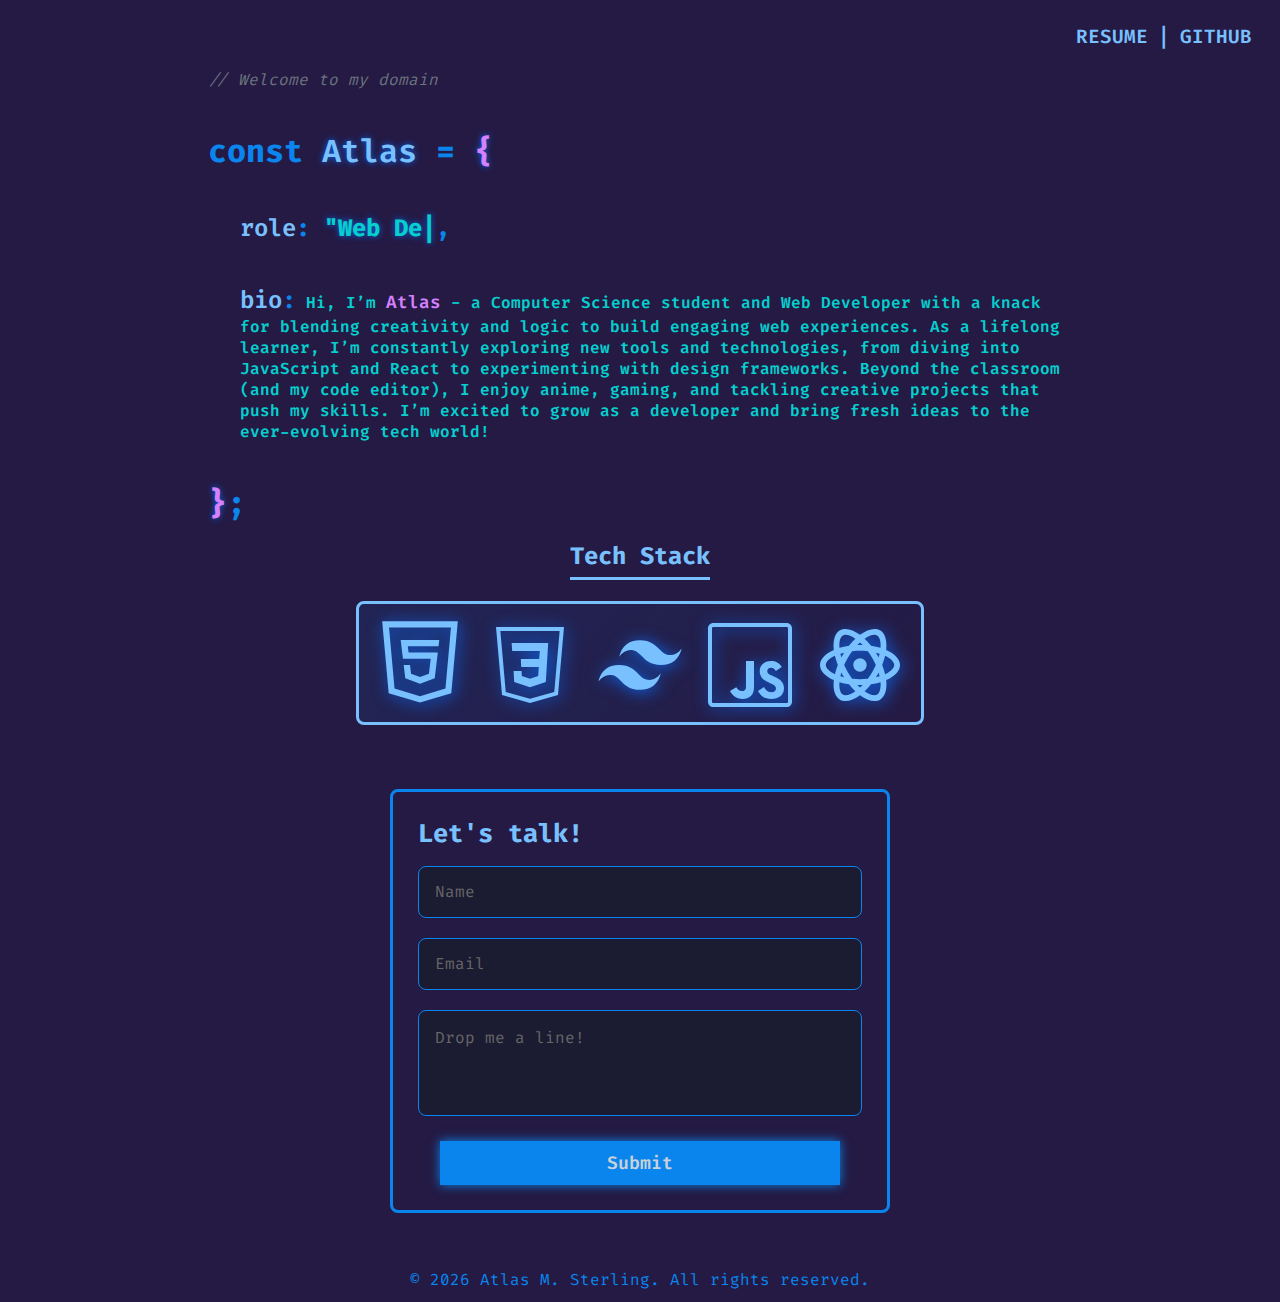
<file: index.html>
<!DOCTYPE html>
<html lang="en">
	<head>
		<meta charset="UTF-8" />
		<meta name="viewport" content="width=device-width, initial-scale=1.0" />
		<title>Atlas Sterling</title>
		<link rel="preconnect" href="https://fonts.googleapis.com" />
		<link rel="preconnect" href="https://fonts.gstatic.com" crossorigin />
		<link
			href="https://fonts.googleapis.com/css2?family=Fira+Code:wght@300..700&display=swap"
			rel="stylesheet"
		/>
		<link rel="stylesheet" href="./styles.css" />
		<script src="./main.js?v=1.2"></script>
	</head>
	<body>
		<div class="nav">
			<a href="resume.html" target="_blank" class="nav-text">RESUME</a>
			<span class="nav-text">|</span>
			<a
				href="https://github.com/atlasforged"
				target="_blank"
				class="nav-text"
				>GITHUB</a
			>
		</div>
		<div class="container">
			
				
				<div class="hero">
					<span class="comment">// Welcome to my domain</span>
					<h1 class="text">
						const <span class="variable glow">Atlas</span> =
						<span class="brace glow">{</span>
					</h1>
					<h2 class="text indent">
						<span class="property">role</span>:
						<span class="string typed-out glow">"Web Developer"</span>,
					</h2>
					<p class="text indent bio-section">
						<span class="property bio-title">bio</span><span class="colon">:</span>
						<span class="string bio-text">
							Hi, I’m <span class="atlas">Atlas</span> - a Computer Science student and Web Developer with
							a knack for blending creativity and logic to build engaging web
							experiences. As a lifelong learner, I’m constantly exploring new
							tools and technologies, from diving into JavaScript and React to
							experimenting with design frameworks. Beyond the classroom (and my
							code editor), I enjoy anime, gaming, and tackling creative
							projects that push my skills. I’m excited to grow as a developer
							and bring fresh ideas to the ever-evolving tech world!
						</span>
					</p>
					<h1 class="text"><span class="brace glow">}</span>;</h1>
				</div>

				<h3 >Tech Stack</h3>
				<br />
				<div class="skills">
					<div class="skill-outline">
						<div class="tooltip">
							<svg
								class="html-icon"
								xmlns="http://www.w3.org/2000/svg"
								x="0px"
								y="0px"
								width="100"
								height="100"
								viewBox="0 0 16 16"
							>
								<path
									class="icon"
									d="M 1.953125 1 L 2 1.546875 L 2.992188 12.503906 L 8 14.019531 L 13.007813 12.503906 L 14.046875 1 Z M 3.046875 2 L 12.953125 2 L 12.074219 11.746094 L 8 12.980469 L 3.925781 11.746094 Z M 4.90625 4 L 5.269531 7 L 9.714844 7 L 9.429688 9.390625 L 8 9.9375 L 6.570313 9.390625 L 6.40625 8 L 5.390625 8 L 5.640625 10.109375 L 8 11.011719 L 10.359375 10.109375 L 10.847656 6 L 6.171875 6 L 6.046875 5 L 10.96875 5 L 11.089844 4 Z"
								></path>
							</svg>
							<span class="tooltip-text">HTML</span>
						</div>
						<div class="tooltip">
							<svg
								class="css-icon"
								xmlns="http://www.w3.org/2000/svg"
								x="0px"
								y="0px"
								width="100"
								height="100"
								viewBox="0 0 50 50"
							>
								<path
									class="icon"
									fill-rule="evenodd"
									d="M 39 40 L 25 44 L 11 40 L 8 6 L 42 6 C 41 17.332031 40 28.667969 39 40 Z M 39.816406 8 L 10.183594 8 L 12.871094 38.453125 L 25 41.921875 L 37.128906 38.453125 Z M 16.800781 28 L 20.800781 28 L 20.898438 30.5 L 25 31.898438 L 29.101563 30.5 L 29.398438 26 L 20.601563 26 L 20.398438 22 L 29.601563 22 L 29.898438 18 L 16.101563 18 L 15.800781 14 L 34.101563 14 L 33.601563 22 L 32.898438 33.5 L 25 36.101563 L 17.101563 33.5 Z"
								></path>
							</svg>
							<span class="tooltip-text">CSS</span>
						</div>
						<div class="tooltip">
							<svg
								class="tailwind-icon"
								width="100"
								height="100"
								viewBox="0 0 24 24"
								xmlns="http://www.w3.org/2000/svg"
								xml:space="preserve"
							>
								<path
									class="icon"
									fill-rule="evenodd"
									clip-rule="evenodd"
									d="M12 6.036c-2.667 0-4.333 1.325-5 3.976 1-1.325 2.167-1.822 3.5-1.491.761.189 1.305.738 1.906 1.345C13.387 10.855 14.522 12 17 12c2.667 0 4.333-1.325 5-3.976-1 1.325-2.166 1.822-3.5 1.491-.761-.189-1.305-.738-1.907-1.345-.98-.99-2.114-2.134-4.593-2.134zM7 12c-2.667 0-4.333 1.325-5 3.976 1-1.326 2.167-1.822 3.5-1.491.761.189 1.305.738 1.907 1.345.98.989 2.115 2.134 4.594 2.134 2.667 0 4.333-1.325 5-3.976-1 1.325-2.167 1.822-3.5 1.491-.761-.189-1.305-.738-1.906-1.345C10.613 13.145 9.478 12 7 12z"
								/>
							</svg>
							<span class="tooltip-text">Tailwind</span>
						</div>
						<div class="tooltip">
							<svg
								class="js-icon"
								xmlns="http://www.w3.org/2000/svg"
								x="0px"
								y="0px"
								width="100"
								height="100"
								viewBox="0 0 50 50"
							>
								<path
									class="icon"
									d="M 6.667969 4 C 5.207031 4 4 5.207031 4 6.667969 L 4 43.332031 C 4 44.792969 5.207031 46 6.667969 46 L 43.332031 46 C 44.792969 46 46 44.796875 46 43.332031 L 46 6.667969 C 46 5.207031 44.796875 4 43.332031 4 Z M 6.667969 6 L 43.332031 6 C 43.703125 6 44 6.296875 44 6.667969 L 44 43.332031 C 44 43.703125 43.703125 44 43.332031 44 L 6.667969 44 C 6.296875 44 6 43.703125 6 43.332031 L 6 6.667969 C 6 6.296875 6.296875 6 6.667969 6 Z M 23 23 L 23 35.574219 C 23 37.503906 22.269531 38 21 38 C 19.671875 38 18.75 37.171875 18.140625 36.097656 L 15 38 C 15.910156 39.925781 18.140625 42 21.234375 42 C 24.65625 42 27 40.179688 27 36.183594 L 27 23 Z M 35.453125 23 C 32.046875 23 29.863281 25.179688 29.863281 28.042969 C 29.863281 31.148438 31.695313 32.617188 34.449219 33.789063 L 35.402344 34.199219 C 37.140625 34.960938 38 35.425781 38 36.734375 C 38 37.824219 37.171875 38.613281 35.589844 38.613281 C 33.707031 38.613281 32.816406 37.335938 32 36 L 29 38 C 30.121094 40.214844 32.132813 42 35.675781 42 C 39.300781 42 42 40.117188 42 36.683594 C 42 33.496094 40.171875 32.078125 36.925781 30.6875 L 35.972656 30.28125 C 34.335938 29.570313 33.625 29.109375 33.625 27.964844 C 33.625 27.039063 34.335938 26.328125 35.453125 26.328125 C 36.550781 26.328125 37.253906 26.792969 37.90625 27.964844 L 40.878906 26.058594 C 39.625 23.84375 37.878906 23 35.453125 23 Z"
								></path>
							</svg>
							<span class="tooltip-text">JavaScript</span>
						</div>
						<div class="tooltip">
							<svg
								class="react-icon"
								xmlns="http://www.w3.org/2000/svg"
								x="0px"
								y="0px"
								width="100"
								height="100"
								viewBox="0 0 30 30"
							>
								<path
									class="icon"
									d="M 10.679688 4.1816406 C 10.068687 4.1816406 9.502 4.3184219 9 4.6074219 C 7.4311297 5.5132122 6.8339651 7.7205462 7.1503906 10.46875 C 4.6127006 11.568833 3 13.188667 3 15 C 3 16.811333 4.6127006 18.431167 7.1503906 19.53125 C 6.8341285 22.279346 7.4311297 24.486788 9 25.392578 C 9.501 25.681578 10.067687 25.818359 10.679688 25.818359 C 11.982314 25.818359 13.48785 25.164589 15 24.042969 C 16.512282 25.164589 18.01964 25.818359 19.322266 25.818359 C 19.933266 25.818359 20.499953 25.681578 21.001953 25.392578 C 22.570814 24.486793 23.167976 22.279432 22.851562 19.53125 C 25.388297 18.431178 27 16.81094 27 15 C 27 13.188667 25.387299 11.568833 22.849609 10.46875 C 23.165872 7.7206538 22.56887 5.5132122 21 4.6074219 C 20.499 4.3174219 19.932312 4.1816406 19.320312 4.1816406 C 18.017686 4.1816406 16.51215 4.8354109 15 5.9570312 C 13.487763 4.8354109 11.981863 4.1816406 10.679688 4.1816406 z M 10.679688 5.9316406 C 11.461321 5.9316406 12.49496 6.3472486 13.617188 7.1171875 C 12.95737 7.7398717 12.311153 8.4479321 11.689453 9.2363281 C 10.681079 9.3809166 9.7303472 9.5916908 8.8496094 9.8554688 C 8.8448793 9.7943902 8.8336776 9.7303008 8.8300781 9.6699219 C 8.7230781 7.8899219 9.114 6.5630469 9.875 6.1230469 C 10.1 5.9930469 10.362688 5.9316406 10.679688 5.9316406 z M 19.320312 5.9316406 C 19.636312 5.9316406 19.9 5.9930469 20.125 6.1230469 C 20.886 6.5620469 21.276922 7.8899219 21.169922 9.6699219 C 21.166295 9.7303008 21.155145 9.7943902 21.150391 9.8554688 C 20.2691 9.5915252 19.317669 9.3809265 18.308594 9.2363281 C 17.686902 8.4480417 17.042616 7.7397993 16.382812 7.1171875 C 17.504962 6.3473772 18.539083 5.9316406 19.320312 5.9316406 z M 15 8.2285156 C 15.27108 8.4752506 15.540266 8.7360345 15.8125 9.0214844 C 15.542718 9.012422 15.274373 9 15 9 C 14.726286 9 14.458598 9.0124652 14.189453 9.0214844 C 14.461446 8.7363308 14.729174 8.4750167 15 8.2285156 z M 15 10.75 C 15.828688 10.75 16.614128 10.796321 17.359375 10.876953 C 17.813861 11.494697 18.261774 12.147811 18.681641 12.875 C 19.084074 13.572033 19.439938 14.285488 19.753906 15 C 19.439896 15.714942 19.084316 16.429502 18.681641 17.126953 C 18.263078 17.852044 17.816279 18.500949 17.363281 19.117188 C 16.591711 19.201607 15.800219 19.25 15 19.25 C 14.171312 19.25 13.385872 19.203679 12.640625 19.123047 C 12.186139 18.505303 11.738226 17.854142 11.318359 17.126953 C 10.915684 16.429502 10.560194 15.714942 10.246094 15 C 10.559972 14.285488 10.915926 13.572033 11.318359 12.875 C 11.737083 12.149909 12.183612 11.499051 12.636719 10.882812 C 13.408289 10.798393 14.199781 10.75 15 10.75 z M 19.746094 11.291016 C 20.142841 11.386804 20.524253 11.490209 20.882812 11.605469 C 20.801579 11.97252 20.702235 12.346608 20.589844 12.724609 C 20.461164 12.483141 20.336375 12.240903 20.197266 12 C 20.054139 11.752196 19.895244 11.529558 19.746094 11.291016 z M 10.251953 11.292969 C 10.103305 11.530776 9.9454023 11.752991 9.8027344 12 C 9.6636666 12.240944 9.5387971 12.483106 9.4101562 12.724609 C 9.29751 12.345829 9.1965499 11.971295 9.1152344 11.603516 C 9.4803698 11.48815 9.86083 11.385986 10.251953 11.292969 z M 7.46875 12.246094 C 7.6794464 13.135714 7.9717297 14.057918 8.3476562 14.998047 C 7.9725263 15.935943 7.6814729 16.856453 7.4707031 17.744141 C 5.7292327 16.903203 4.75 15.856373 4.75 15 C 4.75 14.121 5.701875 13.119266 7.296875 12.322266 C 7.3513169 12.295031 7.4131225 12.272692 7.46875 12.246094 z M 22.529297 12.255859 C 24.270767 13.096797 25.25 14.143627 25.25 15 C 25.25 15.879 24.298125 16.880734 22.703125 17.677734 C 22.648683 17.704969 22.586877 17.727308 22.53125 17.753906 C 22.32043 16.863764 22.030541 15.940699 21.654297 15 C 22.028977 14.062913 22.318703 13.142804 22.529297 12.255859 z M 15 13 C 13.895 13 13 13.895 13 15 C 13 16.105 13.895 17 15 17 C 16.105 17 17 16.105 17 15 C 17 13.895 16.105 13 15 13 z M 9.4101562 17.275391 C 9.5388794 17.516948 9.6655262 17.759008 9.8046875 18 C 9.9476585 18.247625 10.104915 18.470608 10.253906 18.708984 C 9.857159 18.613196 9.4757466 18.509791 9.1171875 18.394531 C 9.1984813 18.02725 9.2976676 17.653633 9.4101562 17.275391 z M 20.589844 17.277344 C 20.702364 17.655759 20.803517 18.02905 20.884766 18.396484 C 20.51963 18.51185 20.13917 18.614014 19.748047 18.707031 C 19.896695 18.469224 20.054598 18.247009 20.197266 18 C 20.336044 17.759557 20.461449 17.518344 20.589844 17.277344 z M 8.8496094 20.144531 C 9.7309004 20.408475 10.682331 20.619073 11.691406 20.763672 C 12.313288 21.552345 12.957085 22.261935 13.617188 22.884766 C 12.495042 23.654481 11.461272 24.070312 10.679688 24.070312 C 10.363687 24.070312 10.1 24.006953 9.875 23.876953 C 9.114 23.437953 8.7230781 22.112031 8.8300781 20.332031 C 8.8337424 20.271023 8.8447938 20.206253 8.8496094 20.144531 z M 21.150391 20.144531 C 21.155182 20.206253 21.166285 20.271023 21.169922 20.332031 C 21.276922 22.112031 20.886 23.436953 20.125 23.876953 C 19.9 24.006953 19.637312 24.070313 19.320312 24.070312 C 18.538728 24.070312 17.504958 23.654609 16.382812 22.884766 C 17.042964 22.261863 17.688542 21.552454 18.310547 20.763672 C 19.318921 20.619083 20.269653 20.408309 21.150391 20.144531 z M 14.1875 20.978516 C 14.457282 20.987578 14.725627 21 15 21 C 15.274373 21 15.542718 20.987578 15.8125 20.978516 C 15.540266 21.263964 15.27108 21.524765 15 21.771484 C 14.72892 21.524749 14.459734 21.263966 14.1875 20.978516 z"
								></path>
							</svg>
							<span class="tooltip-text">React</span>
						</div>
					</div>
				</div>
			</div>
			<div class="contact-section">
				<form
					id="contact-form"
					action="https://getform.io/f/avrrlmla"
					method="POST"
					autocomplete="off"
				>
					<h5 class="contact-title">Let's talk!</h5>
					<div class="info">
						<input
							class="name"
							type="text"
							name="name"
							placeholder="Name"
							required
						/>
						<input type="text" name="email" placeholder="Email" required />
					</div>
					<p></p>
					<div>
						<textarea
							id="textarea"
							rows="4"
							placeholder="Drop me a line!"
						></textarea>
					</div>
					<!-- Honeypot -->
					<input type="text" name="_gotcha" style="display: none" />
					<!-- -->
					<div class="contact-button">
						<button type="submit">Submit</button>
					</div>
					<!-- Submission Feedback -->
					<p
						id="success-message"
						class="feedback-message"
						style="display: none"
					>
						Thanks for reaching out! I'll get back to you soon.
					</p>
					<p
						id="error-message"
						class="feedback-message"
						style="display: none; color: red"
					>
						Something went wrong. Please try again.
					</p>
				</form>
			</div>
		</div>
		<div class="footer string">
			© <span id="year"></span> Atlas M. Sterling. All rights reserved.
		</div>
	</body>
</html>
</file>
<file: styles.css>
:root {
	/* COLORS */
	--primary-color: #0a85ed;
	--secondary-color: #d580ff;
	--main-shadow: #0c63e7;
	/* --background-color: #0d1117; */
	--background-color: #241a44;
	--text-color: #c9d1d9;
}

* {
	margin: 0;
	padding: 0;
	box-sizing: border-box;
	list-style-type: none;
	text-decoration: none;
}

body {
	background-color: var(--background-color);
	color: var(--text-color);
	font-family: 'Fira Code', monospace;
}

.container {
	padding: 16px;
	width: 70%;
	margin: auto;
	display: flex;
	flex-direction: column;
}

.nav {
	display: flex;
	justify-content: flex-end;
	font-size: 1.2rem;
	padding: 24px 28px 4px;
	gap: 10px;
}

.nav-text {
	color: #79c0ff;
	/* color: var(--secondary-color); */
	/* text-shadow: 0 0 5px var(--secondary-color); */
	font-weight: 600;
}

.nav-text:hover {
	transform: scale(1.1);
	filter: drop-shadow(4px 4px 12px #d78bfd);
	transition: transform 0.22s ease, filter 0.22s ease;
}

.hero {
	display: flex;
	flex-direction: column;
	gap: 1.5rem;
}

.text {
	color: var(--primary-color);
	/* text-shadow: 0 0 6px var(--main-shadow); */
	padding-bottom: 1rem;
}

.glow {
	text-shadow: 0 0 6px var(--main-shadow);
}

.comment {
	color: #6a737d;
	font-style: italic;
	margin-bottom: 1rem;
}

.bio-title {
	font-size: x-large;
	font-weight: 600;
}

.colon {
	font-size: x-large;
	font-weight: 600;
}

.variable,
.property {
	color: #79c0ff;
	font-weight: 600;
}

.string {
	/* color: #a5d6ff; */
	color: #06cfce;
}

.brace {
	color: var(--secondary-color);
}

.indent {
	padding-left: 2rem;
}

.bio-text {
	font-weight: 600;
}

.atlas {
	/* color: #79c0ff; */
	color: var(--secondary-color);
	/* text-shadow: 0 0 6px var(--secondary-color); */
	font-weight: 600;
	font-size: 1.1rem;
}

h3 {
	text-align: center;
	font-size: 1.5rem;
	color: #79c0ff;
	/* text-shadow: 0 0 8px #79c0ff; */
	border-bottom: 3px solid #79c0ff;
	display: inline-block;
	margin: 0 auto;
	padding-bottom: 0.3rem;
}

.skills svg {
	margin: 0.5rem;
}

.skill-outline {
	border: 3px solid #79c0ff;
	border-radius: 8px;
	padding: 0.7rem;
	padding-bottom: 0.1rem;
	margin: auto;
	width: fit-content;
	height: fit-content;
	background: linear-gradient(
		135deg,
		rgba(10, 133, 237, 0.1),
		rgba(0, 0, 0, 0)
	);
}

.skills {
	display: grid;
	grid-template-columns: repeat(auto-fit, minmax(150px, 1fr));
	gap: 1rem;
	width: 100%;
	max-width: 600px;
	margin: 0 auto;
	text-align: center;
	place-items: center;
}

svg {
	filter: drop-shadow(2px 2px 8px var(--main-shadow));
	/* filter: drop-shadow(2px 2px 8px #79c0ff); */
}

svg:hover {
	transform: scale(1.1);
	filter: drop-shadow(4px 4px 12px #0d90ff);
	transition: transform 0.2s ease, filter 0.2s ease;
}

.icon {
	/* fill: var(--primary-color); */
	fill: #79c0ff;
	text-shadow: 0 0 6px var(--main-shadow);
}

.tooltip {
	position: relative;
	display: inline-block;
}

.tooltip-text {
	visibility: hidden;
	width: auto;
	background-color: var(--primary-color);
	color: #c9d1d9;
	text-align: center;
	border-radius: 4px;
	padding: 0.5rem;
	position: absolute;
	z-index: 1;
	bottom: 125%;
	left: 50%;
	transform: translateX(-50%);
	opacity: 0;
	transition: opacity 0.2s ease;
}

.tooltip:hover .tooltip-text {
	visibility: visible;
	opacity: 1;
}

.skills svg {
	width: 100%;
	max-width: 120px;
	height: auto;
	margin: auto;
}

/* CONTACT SECTION AND FOOTER */

.contact-section {
	display: flex;
	justify-content: center;
	align-items: center;
	padding: 48px;
}

.contact-title {
	/* color: var(--primary-color); */
	color: #79c0ff;
	/* text-shadow: 0 0 6px var(--primary-color); */
	font-size: 1.6rem;
	padding-bottom: 1rem;
}

form {
	background: var(--background-color);
	border: 3px solid var(--primary-color);
	border-radius: 8px;
	max-width: 500px;
	width: 100%;
	padding: 25px;
	margin: 0 auto;
}

input,
textarea {
	/* background: hsl(216, 28%, 7%); */
	background-color: hsl(240, 30%, 15%);
	color: hsl(220, 50%, 85%);
	border: 1px solid var(--primary-color);
	width: 100%;
	padding: 10px;
	margin-bottom: 20px;
	border-radius: 8px;
	padding: 1rem;
	outline: none;
	box-sizing: border-box;
	font-size: 1rem;
}

input:focus,
textarea:focus {
	outline: none;
	border-color: hsl(220, 100%, 70%);
	box-shadow: 0 0 10px hsl(220, 100%, 50%);
}

textarea {
	resize: none;
}

::placeholder {
	color: #666;
	font-family: 'Fira Code', monospace;
}

.contact-button {
	text-align: center;
}
button {
	font-family: 'Fira Code', monospace;
	width: 90%;
	padding: 10px;
	border: none;
	background: var(--primary-color);
	box-shadow: 0 0 10px var(--primary-color);
	color: var(--text-color);
	font-size: 18px;
	font-weight: 600;
	cursor: pointer;
	transition: all 0.3s ease-in-out;
}
button:hover {
	transform: scale(1.1);
	background: #0c7ad6;
	box-shadow: 0 0 15px #0c7ad6;
}

.footer {
	width: 100%;
	padding: 8px;
	text-align: center;
}

.footer.string {
	color: var(--primary-color);
}

/* Feedback */
.feedback-message {
	margin-top: 10px;
	font-size: 14px;
	color: green;
}

#error-message {
	color: red;
}

/* Media Queries */
@media (max-width: 768px) {
	.container {
		padding: 16px 8px;
		width: 85%;
	}

	.hero {
		gap: 1.5rem;
	}

	.indent {
		padding: 0 0 8px 18px;
	}
	.bio-section {
		line-height: 1.5;
	}

	.skills {
		max-width: 400px;
		grid-template-columns: repeat(2, minmax(120px, 1fr));
		gap: 0.8rem;
	}

	.skills > *:nth-child(odd):last-child {
		grid-column: span 2; /* center last svg */
		justify-self: center;
	}

	form {
		max-width: 90%;
		padding: 20px;
	}
}

@media (max-width: 500px) {
	.container {
		width: 95%;
	}
	.skills {
		grid-template-columns: repeat(2, 1fr);
		gap: 0.5rem;
		margin: 0 auto;
	}

	.skills > *:nth-child(odd):last-child {
		grid-column: span 2;
		justify-self: center;
	}

	form {
		max-width: 100%;
		padding: 15px;
	}
}
</file>
